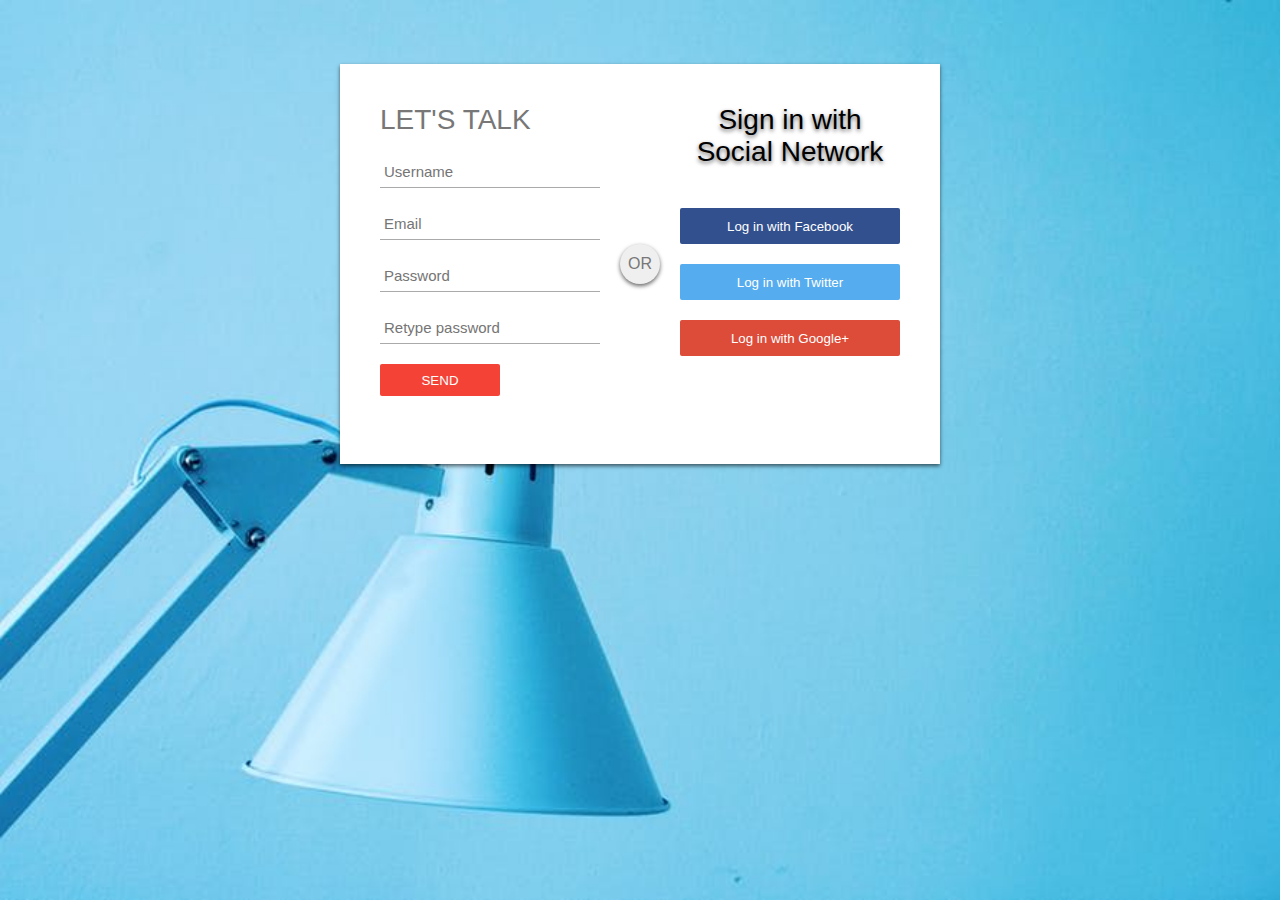
<file: contact.html>
<html>
<head>
<title> Signup Form Design Tutorial </title>
    <link rel="stylesheet" type="text/css" href="style.css">
</head>
<body>

    <div id="login-box">
      <div class="left-box">
        <h1>LET'S TALK</h1>

          <input type="text" name="username" placeholder="Username"/>
          <input type="text" name="email" placeholder="Email"/>
          <input type="password" name="password" placeholder="Password"/>

          <input type="password" name="password2" placeholder="Retype password"/>

          <input type="submit" name="signup-button" value="SEND"/>

        </div>
        <div class="right-box">
          <span class="signinwith">Sign in with<br/>Social Network </span>

        <button class="social facebook">Log in with Facebook</button>
        <button class="social twitter">Log in with Twitter</button>
        <button class="social google">Log in with Google+</button>


        </div>
        <div class="or">OR</div>
    </div>

</body>
</html>
</file>
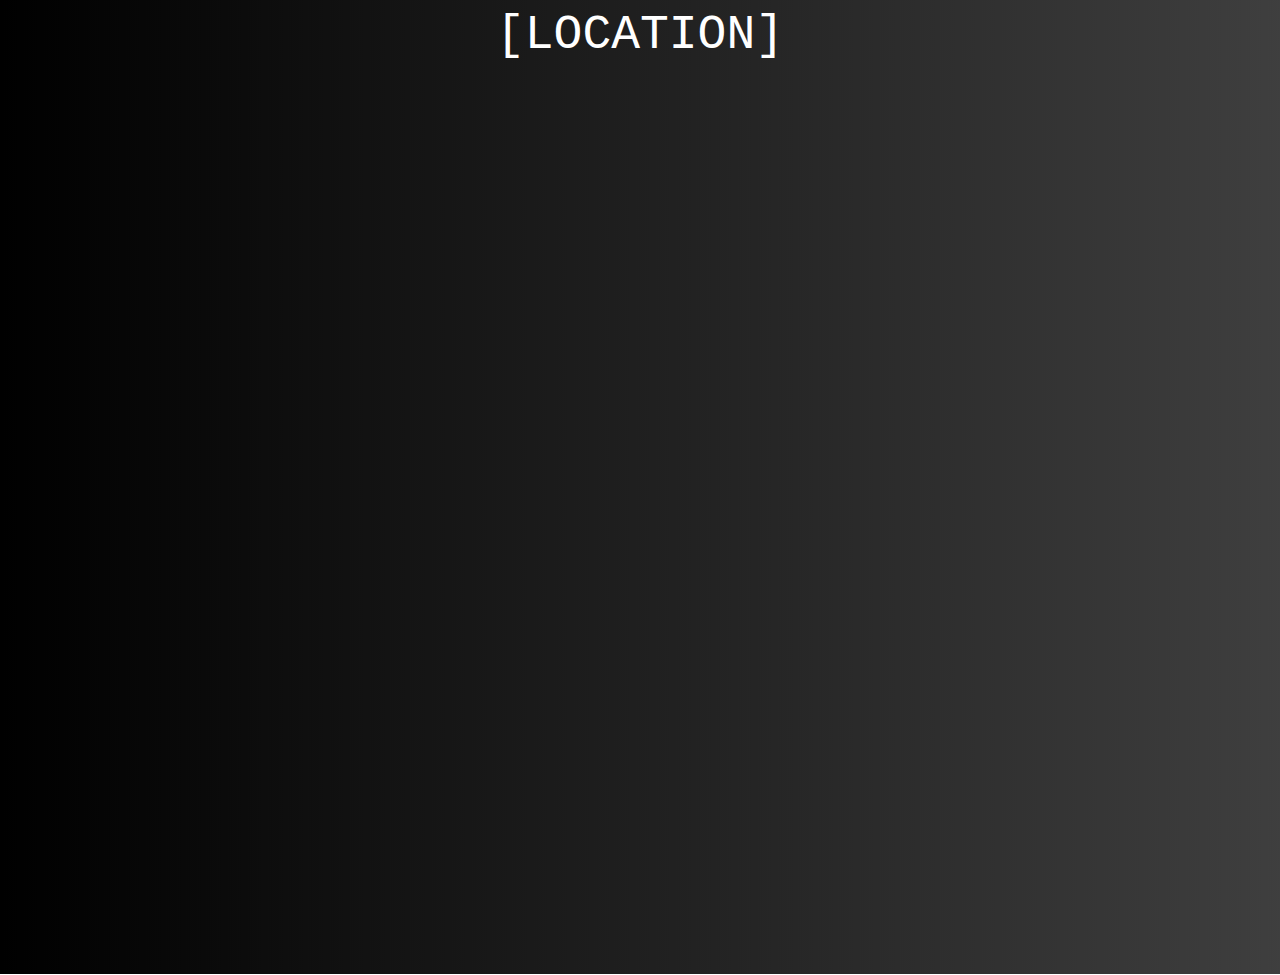
<file: location.html>
<!DOCTYPE html>
<html lang="en" dir="ltr">
  <head>
    <meta charset="utf-8">
    <link rel="stylesheet" href="location.css">
    <title>LOCATION</title>
  </head>
  <body>
    <header>
      <center class="maps">[LOCATION]</center>
      </header>

    <iframe src="https://www.google.com/maps/embed?pb=!1m18!1m12!1m3!1d12097.283952773274!2d-73.80322462661478!3d40.71094977831015!2m3!1f0!2f0!3f0!3m2!1i1024!2i768!4f13.1!3m3!1m2!1s0x89c260e77e0f5087%3A0xf7c3a8ae9d7f5a49!2sHillcrest+High+School!5e0!3m2!1sen!2sus!4v1535910222626" width="1500" height="900" frameborder="0" style="border:0" allowfullscreen></iframe>

  </body>
</html>
</file>
<file: style.css>
body
{
    margin: 0;
    padding: 0;
    background: #efefef;
    font-size: 16px;
    color: #777;
    font-family: sans-serif;
    font-weight: 300;
    background: url(bg.jpg) no-repeat;
    background-size: cover;
}

#login-box
{
    position: relative;
    margin: 5% auto;
    height: 400px;
    width: 600px;
    background: #fff;
    box-shadow: 0 2px 4px rgba(0, 0, 0, 0.6);
}

.left-box
{
    position: absolute;
    top: 0;
    left: 0;
    box-sizing: border-box;
    padding: 40px;
    width: 300px;
    height: 400px;
}

h1
{
    margin: 0 0 20px 0;
    font-weight: 300;
    font-size: 28px;
}

input[type="text"],
input[type="password"]
{
    display: block;
    box-sizing: border-box;
    margin-bottom: 20px;
    padding: 4px;
    width: 220px;
    height: 32px;
    border: none;
    outline: none;
    border-bottom: 1px solid #aaa;
    font-family: sans-serif;
    font-weight: 400;
    font-size: 15px;
    transition: 0.2s ease;
}

input[type="submit"]
{
    margin-bottom: 28px;
    width: 120px;
    height: 32px;
    background: #f44336;
    border: none;
    border-radius: 2px;
    color: #fff;
    font-family: sans-serif;
    font-weight: 500;
    text-transform: uppercase;
    transition: 0.2s ease;
    cursor: pointer;

}

input[type="submit"]:hover,
input[type="submit"]:focus
{
    background: #ff5722;
    transition: 0.2s ease;
}

.right-box
{

    position: absolute;
    top: 0;
    right: 0;
    box-sizing: border-box;
    padding: 40px;
    width: 300px;
    height: 400px;
    background-size: cover;
    background-position: center;
}

.or
{
    position: absolute;
    top: 180px;
    left: 280px;
    width: 40px;
    height: 40px;
    background: #efefef;
    border-radius: 50%;
    box-shadow: 0 2px 4px rgba(0, 0, 0, 0.6);
    line-height: 40px;
    text-align: center;
}

.right-box .signinwith
{
    display: block;
    margin-bottom: 40px;
    font-size: 28px;
    color: black;
    text-align: center;
    text-shadow: 0 2px 4px rgba(0, 0, 0, 0.6);
}


button.social
{
    margin-bottom: 20px;
    width: 220px;
    height: 36px;
    border: none;
    border-radius: 2px;
    color: #fff;
    font-family: sans-serif;
    font-weight: 500;
    transition: 0.2s ease;
    cursor: pointer;
}

.facebook
{
    background: #32508e;
}
.twitter
{
    background: #55acee;
}
.google
{
    background: #dd4b39;
}
</file>
<file: location.css>
center {
      color: white;
      font-size: 48px;
}
body {
  font-family: monospace;
    background-image: url("deep-space.jpg");
}
</file>
